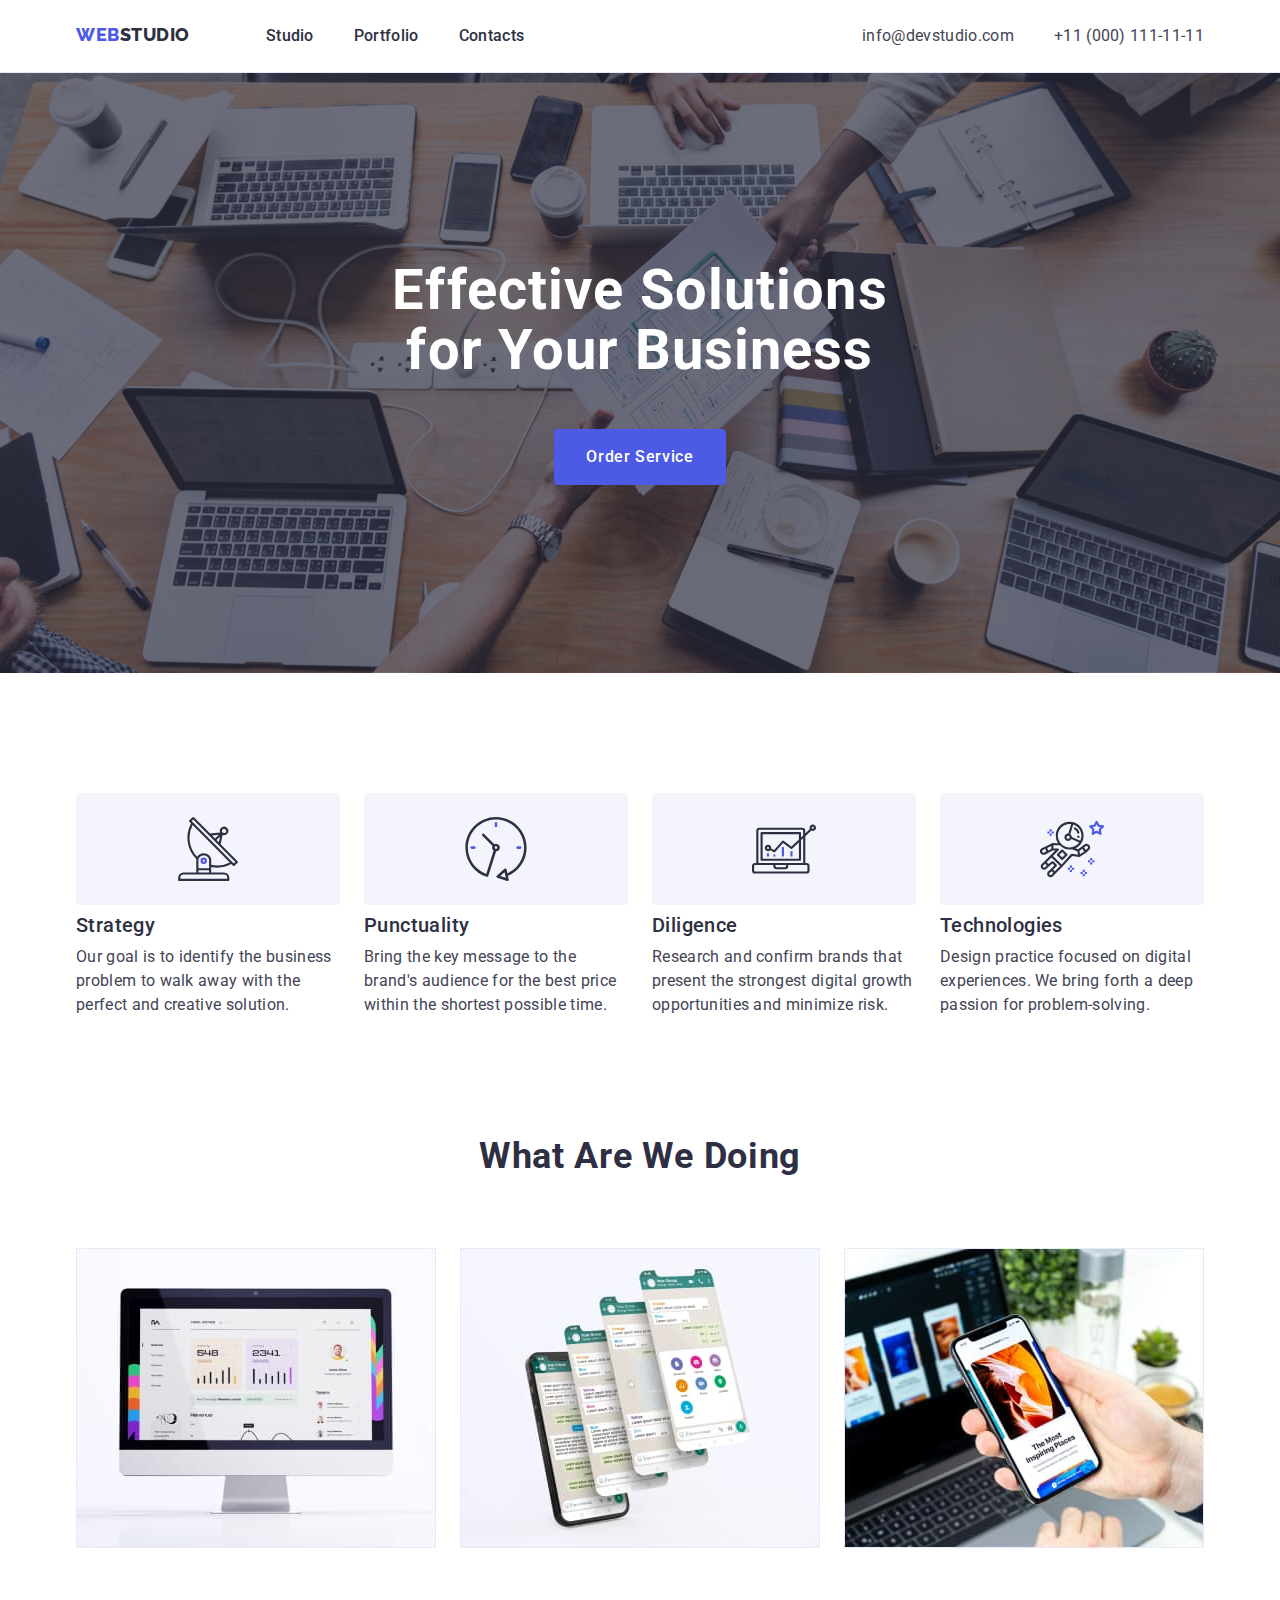
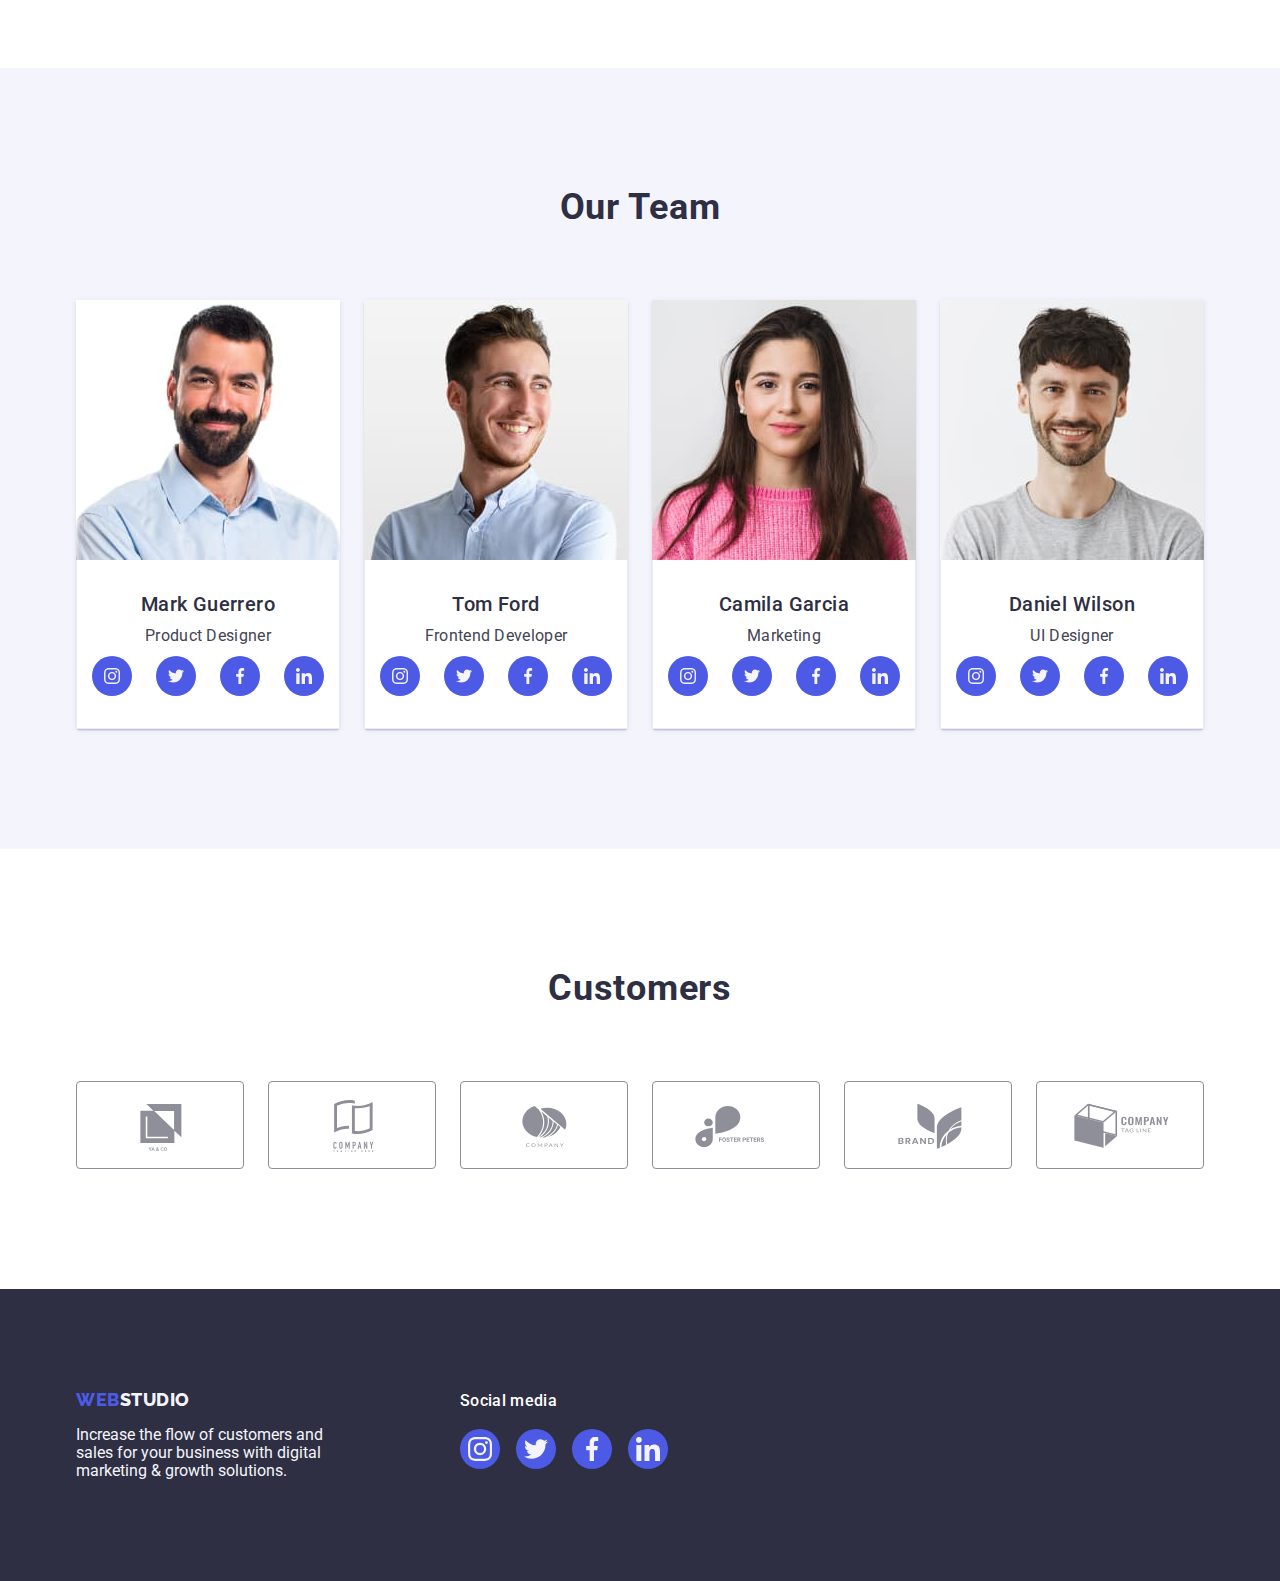
<file: index.html>
<!DOCTYPE html>
<html lang="en">
  <head>
    <meta charset="UTF-8" />
    <meta http-equiv="X-UA-Compatible" content="IE=edge" />
    <meta name="viewport" content="width=device-width, initial-scale=1.0" />
    <title>Document</title>
    <link
      rel="stylesheet"
      href="https://cdn.jsdelivr.net/npm/modern-normalize@1.1.0/modern-normalize.min.css"
    />
    <link rel="stylesheet" href="./css/styles.css" />
    <link rel="preconnect" href="https://fonts.googleapis.com" />
    <link rel="preconnect" href="https://fonts.gstatic.com" crossorigin />
    <link
      href="https://fonts.googleapis.com/css2?family=Raleway:wght@800&display=swap"
      rel="stylesheet"
    />
    <link rel="preconnect" href="https://fonts.googleapis.com" />
    <link rel="preconnect" href="https://fonts.gstatic.com" crossorigin />
    <link
      href="https://fonts.googleapis.com/css2?family=Roboto:wght@400;500;700;900&display=swap"
      rel="stylesheet"
    />
  </head>
  <body>
    <header class="header">
      <div class="header-flex-wrap container">
        <nav class="header-nav flex-wrap">
          <a class="header-nav-logo link" href=""
            >Web<span class="header-studio-span">Studio</span></a
          >
          <ul class="header-nav-list">
            <li class="header-nav-item">
              <a class="header-nav-link link" href="./index.html">Studio</a>
            </li>
            <li class="header-nav-item">
              <a class="header-nav-link link" href="./portfolio.html"
                >Portfolio</a
              >
            </li>
            <li class="header-nav-item">
              <a class="header-nav-link link" href="">Contacts</a>
            </li>
          </ul>
        </nav>
        <address class="our-adress">
          <ul class="header-adress-list list">
            <li class="header-adress-item">
              <a
                class="header-adress-link link"
                href="mailto:info@devstudio.com"
                >info@devstudio.com</a
              >
            </li>
            <li class="header-adress-item">
              <a class="header-adress-link link" href="tel:+110001111111"
                >+11 (000) 111-11-11</a
              >
            </li>
          </ul>
        </address>
      </div>
    </header>
    <main>
      <section class="hero">
        <div class="container">
          <h1 class="hero-title">Effective Solutions for Your Business</h1>
          <button class="hero-btn" type="button">Order Service</button>
        </div>
      </section>
      <section class="section-services">
        <div class="container">
          <h2 hidden class="visually-hidden">Our Road</h2>
          <ul class="list main-list-services">
            <li class="main-link-services">
              <div class="social-logo-wrap">
                <svg width="64" height="64">
                  <use href="./images/icons.svg#icon-antenna-1"></use>
                </svg>
              </div>
              <h3 class="our-services">Strategy</h3>
              <p class="our-services-description">
                Our goal is to identify the business problem to walk away with
                the perfect and creative solution.
              </p>
            </li>
            <li class="main-link-services">
              <div class="social-logo-wrap">
                <svg width="64" height="64">
                  <use href="./images/icons.svg#icon-clock-1"></use>
                </svg>
              </div>
              <h3 class="our-services">Punctuality</h3>
              <p class="our-services-description">
                Bring the key message to the brand's audience for the best price
                within the shortest possible time.
              </p>
            </li>
            <li class="main-link-services">
              <div class="social-logo-wrap">
                <svg width="64" height="64">
                  <use href="./images/icons.svg#icon-diagram-1"></use>
                </svg>
              </div>
              <h3 class="our-services">Diligence</h3>
              <p class="our-services-description">
                Research and confirm brands that present the strongest digital
                growth opportunities and minimize risk.
              </p>
            </li>
            <li class="main-link-services">
              <div class="social-logo-wrap">
                <svg width="64" height="64">
                  <use href="./images/icons.svg#icon-astronaut-1"></use>
                </svg>
              </div>
              <h3 class="our-services">Technologies</h3>
              <p class="our-services-description">
                Design practice focused on digital experiences. We bring forth a
                deep passion for problem-solving.
              </p>
            </li>
          </ul>
        </div>
      </section>
      <section class="section-doing">
        <div class="container">
          <h2 class="section-title">What are we doing</h2>
          <ul class="list section-doing-list">
            <li class="section-doing-item">
              <img width="360" src="./images/img10.jpg" alt="computer" />
            </li>
            <li class="section-doing-item">
              <img
                width="360"
                src="./images/img11.jpg"
                alt="messenger on telephone"
              />
            </li>
            <li class="section-doing-item">
              <img width="360" src="./images/img12.jpg" alt="graphic arts" />
            </li>
          </ul>
        </div>
      </section>
      <section class="our-team section">
        <div class="container">
          <h2 class="section-title">Our Team</h2>
          <ul class="our-team-list list">
            <li class="our-team-item">
              <img
                class="our-photo"
                width="264"
                src="./images/man1.jpg"
                alt="Mark Guerrero"
              />
              <div class="our-team-title">
                <h3 class="our-services">Mark Guerrero</h3>
                <p class="our-services-description">Product Designer</p>
                <ul class="social-list">
                  <li class="social-item">
                    <a
                      class="social-item-link"
                      href=""
                      target="_blank"
                      rel="noopener noreferrer"
                      aria-label="instagram"
                    >
                      <svg class="social-item-svg" width="16" height="16">
                        <use href="./images/icons.svg#icon-instagram-2"></use>
                      </svg>
                    </a>
                  </li>
                  <li class="social-item">
                    <a
                      class="social-item-link"
                      href=""
                      target="_blank"
                      rel="noopener noreferrer"
                      aria-label="twitter"
                    >
                      <svg class="social-item-svg" width="16" height="16">
                        <use href="./images/icons.svg#icon-twitter-2"></use>
                      </svg>
                    </a>
                  </li>
                  <li class="social-item">
                    <a
                      class="social-item-link"
                      href=""
                      target="_blank"
                      rel="noopener noreferrer"
                      aria-label="facebook"
                    >
                      <svg class="social-item-svg" width="16" height="16">
                        <use href="./images/icons.svg#icon-facebook-2"></use>
                      </svg>
                    </a>
                  </li>
                  <li class="social-item">
                    <a
                      class="social-item-link"
                      href=""
                      target="_blank"
                      rel="noopener noreferrer"
                      aria-label="linkedin"
                    >
                      <svg class="social-item-svg" width="16" height="16">
                        <use href="./images/icons.svg#icon-linkedin-2"></use>
                      </svg>
                    </a>
                  </li>
                </ul>
              </div>
            </li>
            <li class="our-team-item">
              <img
                class="our-photo"
                width="264"
                src="./images/man2.jpg"
                alt="Tom Ford"
              />
              <div class="our-team-title">
                <h3 class="our-services">Tom Ford</h3>
                <p class="our-services-description">Frontend Developer</p>
                <ul class="social-list">
                  <li class="social-item">
                    <a
                      class="social-item-link"
                      href=""
                      target="_blank"
                      rel="noopener noreferrer"
                    >
                      <svg class="social-item-svg" width="16" height="16">
                        <use href="./images/icons.svg#icon-instagram-2"></use>
                      </svg>
                    </a>
                  </li>
                  <li class="social-item">
                    <a
                      class="social-item-link"
                      href=""
                      target="_blank"
                      rel="noopener noreferrer"
                    >
                      <svg class="social-item-svg" width="16" height="16">
                        <use href="./images/icons.svg#icon-twitter-2"></use>
                      </svg>
                    </a>
                  </li>
                  <li class="social-item">
                    <a
                      class="social-item-link"
                      href=""
                      target="_blank"
                      rel="noopener noreferrer"
                    >
                      <svg class="social-item-svg" width="16" height="16">
                        <use href="./images/icons.svg#icon-facebook-2"></use>
                      </svg>
                    </a>
                  </li>
                  <li class="social-item">
                    <a
                      class="social-item-link"
                      href=""
                      target="_blank"
                      rel="noopener noreferrer"
                    >
                      <svg class="social-item-svg" width="16" height="16">
                        <use href="./images/icons.svg#icon-linkedin-2"></use>
                      </svg>
                    </a>
                  </li>
                </ul>
              </div>
            </li>
            <li class="our-team-item">
              <img
                class="our-photo"
                width="264"
                src="./images/woman.jpg"
                alt="Camila Garcia"
              />
              <div class="our-team-title">
                <h3 class="our-services">Camila Garcia</h3>
                <p class="our-services-description">Marketing</p>
                <ul class="social-list">
                  <li class="social-item">
                    <a
                      class="social-item-link"
                      href=""
                      target="_blank"
                      rel="noopener noreferrer"
                    >
                      <svg class="social-item-svg" width="16" height="16">
                        <use href="./images/icons.svg#icon-instagram-2"></use>
                      </svg>
                    </a>
                  </li>
                  <li class="social-item">
                    <a
                      class="social-item-link"
                      href=""
                      target="_blank"
                      rel="noopener noreferrer"
                    >
                      <svg class="social-item-svg" width="16" height="16">
                        <use href="./images/icons.svg#icon-twitter-2"></use>
                      </svg>
                    </a>
                  </li>
                  <li class="social-item">
                    <a
                      class="social-item-link"
                      href=""
                      target="_blank"
                      rel="noopener noreferrer"
                    >
                      <svg class="social-item-svg" width="16" height="16">
                        <use href="./images/icons.svg#icon-facebook-2"></use>
                      </svg>
                    </a>
                  </li>
                  <li class="social-item">
                    <a
                      class="social-item-link"
                      href=""
                      target="_blank"
                      rel="noopener noreferrer"
                    >
                      <svg class="social-item-svg" width="16" height="16">
                        <use href="./images/icons.svg#icon-linkedin-2"></use>
                      </svg>
                    </a>
                  </li>
                </ul>
              </div>
            </li>
            <li class="our-team-item">
              <img
                class="our-photo"
                width="264"
                src="./images/man3.jpg"
                alt="Daniel Wilson"
              />
              <div class="our-team-title">
                <h3 class="our-services">Daniel Wilson</h3>
                <p class="our-services-description">UI Designer</p>
                <ul class="social-list">
                  <li class="social-item">
                    <a
                      class="social-item-link"
                      href=""
                      target="_blank"
                      rel="noopener noreferrer"
                    >
                      <svg class="social-item-svg" width="16" height="16">
                        <use href="./images/icons.svg#icon-instagram-2"></use>
                      </svg>
                    </a>
                  </li>
                  <li class="social-item">
                    <a
                      class="social-item-link"
                      href=""
                      target="_blank"
                      rel="noopener noreferrer"
                    >
                      <svg class="social-item-svg" width="16" height="16">
                        <use href="./images/icons.svg#icon-twitter-2"></use>
                      </svg>
                    </a>
                  </li>
                  <li class="social-item">
                    <a
                      class="social-item-link"
                      href=""
                      target="_blank"
                      rel="noopener noreferrer"
                    >
                      <svg class="social-item-svg" width="16" height="16">
                        <use href="./images/icons.svg#icon-facebook-2"></use>
                      </svg>
                    </a>
                  </li>
                  <li class="social-item">
                    <a
                      class="social-item-link"
                      href=""
                      target="_blank"
                      rel="noopener noreferrer"
                    >
                      <svg class="social-item-svg" width="16" height="16">
                        <use href="./images/icons.svg#icon-linkedin-2"></use>
                      </svg>
                    </a>
                  </li>
                </ul>
              </div>
            </li>
          </ul>
        </div>
      </section>
      <section class="section-customers">
        <div class="container">
          <h2 class="section-title">Customers</h2>
          <ul class="customers-list">
            <li class="customers-item">
              <a
                href=""
                class="customers-link"
                target="-blank"
                rel="noopener noreferrer"
              >
                <svg class="customers-logo" width="104" height="56">
                  <use href="./images/icons.svg#icon-logo-1"></use>
                </svg>
              </a>
            </li>
            <li class="customers-item">
              <a
                href=""
                class="customers-link"
                target="-blank"
                rel="noopener noreferrer"
              >
                <svg class="customers-logo" width="104" height="56">
                  <use href="./images/icons.svg#icon-logo-2"></use>
                </svg>
              </a>
            </li>
            <li class="customers-item">
              <a
                href=""
                class="customers-link"
                target="-blank"
                rel="noopener noreferrer"
              >
                <svg class="customers-logo" width="104" height="56">
                  <use href="./images/icons.svg#icon-logo-3"></use>
                </svg>
              </a>
            </li>
            <li class="customers-item">
              <a
                href=""
                class="customers-link"
                target="-blank"
                rel="noopener noreferrer"
              >
                <svg class="customers-logo" width="104" height="56">
                  <use href="./images/icons.svg#icon-logo-4"></use>
                </svg>
              </a>
            </li>
            <li class="customers-item">
              <a
                href=""
                class="customers-link"
                target="-blank"
                rel="noopener noreferrer"
              >
                <svg class="customers-logo" width="104" height="56">
                  <use href="./images/icons.svg#icon-logo-5"></use>
                </svg>
              </a>
            </li>
            <li class="customers-item">
              <a
                href=""
                class="customers-link"
                target="-blank"
                rel="noopener noreferrer"
              >
                <svg class="customers-logo" width="104" height="56">
                  <use href="./images/icons.svg#icon-logo-6"></use>
                </svg>
              </a>
            </li>
          </ul>
        </div>
      </section>
    </main>
    <footer class="footer">
      <div class="container footer-flex-wrap">
        <div class="left-side">
          <a class="footer-logo link" href="">
            Web<span class="footer-logo-span">Studio</span>
          </a>
          <p class="footer-text">
            Increase the flow of customers and sales for your business with
            digital marketing & growth solutions.
          </p>
        </div>
        <div class="right-side">
          <p class="social-media-title">Social media</p>
          <ul class="footer-social-list">
            <li class="footer-social-item">
              <a
                class="footer-item-link"
                href=""
                target="_blank"
                rel="noopener noreferrer"
              >
                <svg class="social-item-svg" width="24" height="24">
                  <use href="./images/icons.svg#icon-instagram-2"></use>
                </svg>
              </a>
            </li>
            <li class="footer-social-item">
              <a
                class="footer-item-link"
                href=""
                target="_blank"
                rel="noopener noreferrer"
              >
                <svg class="social-item-svg" width="24" height="24">
                  <use href="./images/icons.svg#icon-twitter-2"></use>
                </svg>
              </a>
            </li>
            <li class="footer-social-item">
              <a
                class="footer-item-link"
                href=""
                target="_blank"
                rel="noopener noreferrer"
              >
                <svg class="social-item-svg" width="24" height="24">
                  <use href="./images/icons.svg#icon-facebook-2"></use>
                </svg>
              </a>
            </li>
            <li class="footer-social-item">
              <a
                class="footer-item-link"
                href=""
                target="_blank"
                rel="noopener noreferrer"
              >
                <svg class="social-item-svg" width="24" height="24">
                  <use href="./images/icons.svg#icon-linkedin-2"></use>
                </svg>
              </a>
            </li>
          </ul>
        </div>
      </div>
    </footer>
  </body>
</html>
</file>
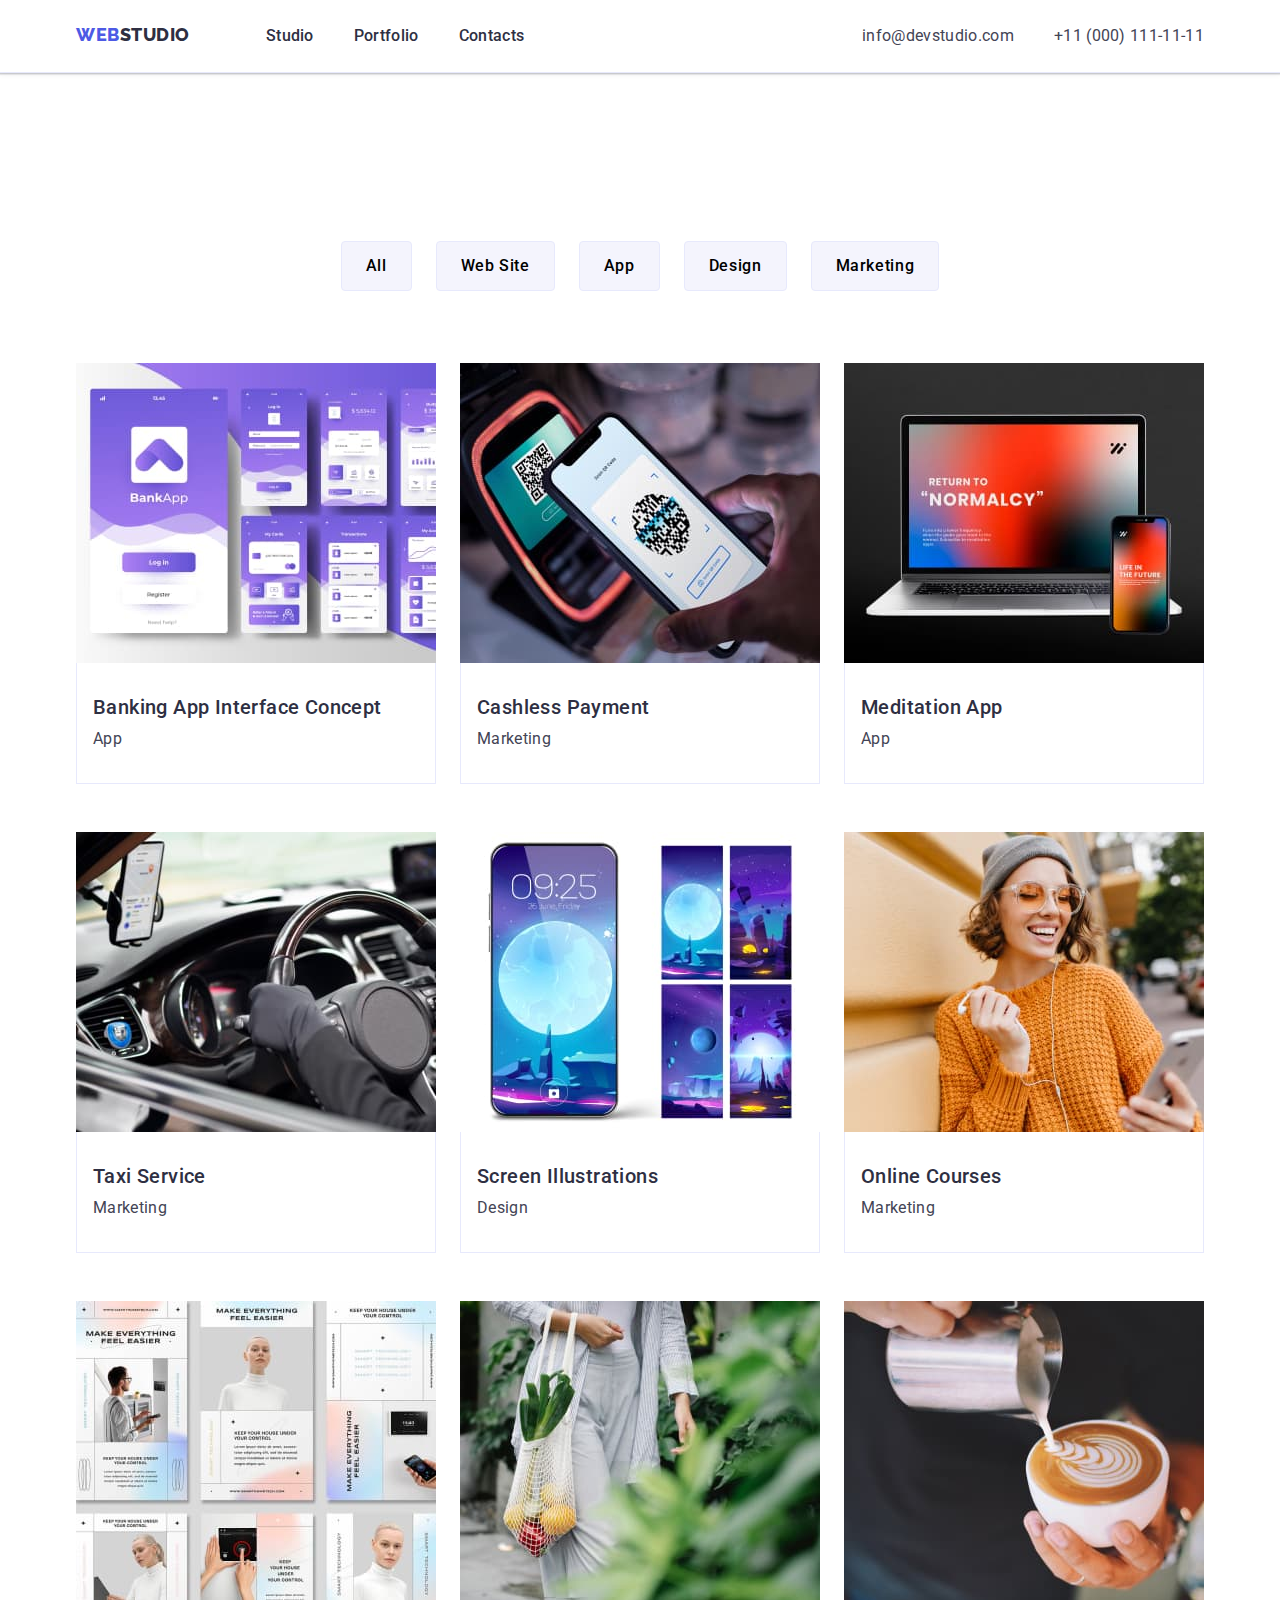
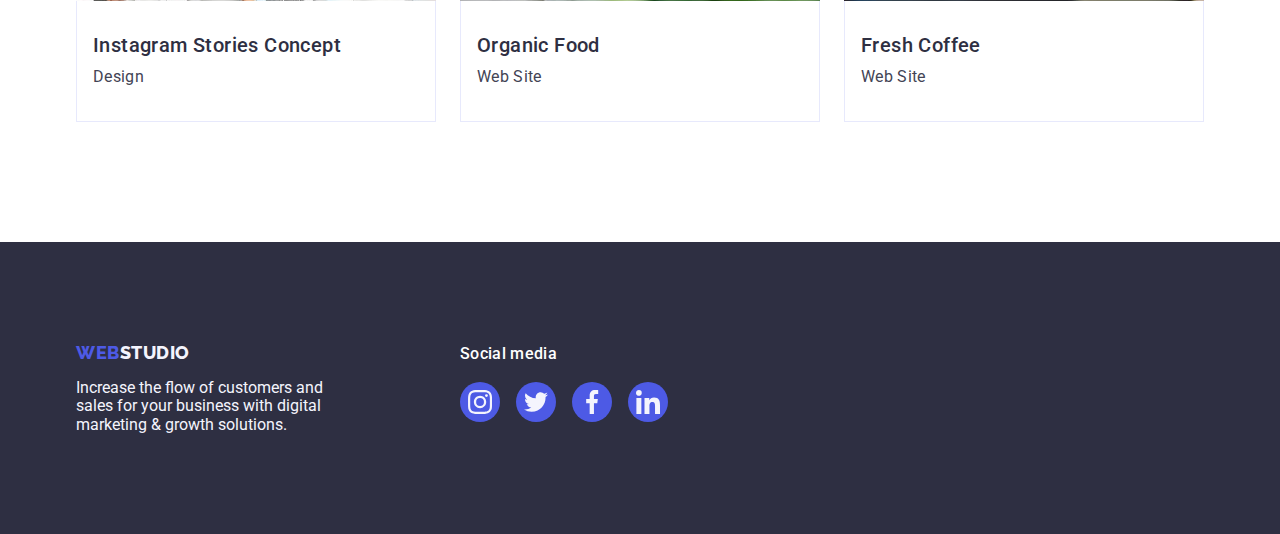
<file: portfolio.html>
<!DOCTYPE html>
<html lang="ru">
  <head>
    <meta charset="UTF-8" />
    <meta http-equiv="X-UA-Compatible" content="IE=edge" />
    <meta name="viewport" content="width=device-width, initial-scale=1.0" />
    <title>Document</title>
    <link
      rel="stylesheet"
      href="https://cdn.jsdelivr.net/npm/modern-normalize@1.1.0/modern-normalize.min.css"
    />
    <link rel="preconnect" href="https://fonts.googleapis.com" />
    <link rel="preconnect" href="https://fonts.gstatic.com" crossorigin />
    <link
      href="https://fonts.googleapis.com/css2?family=Raleway:wght@800&display=swap"
      rel="stylesheet"
    />
    <link rel="preconnect" href="https://fonts.googleapis.com" />
    <link rel="preconnect" href="https://fonts.gstatic.com" crossorigin />
    <link
      href="https://fonts.googleapis.com/css2?family=Roboto:wght@400;500;700;900&display=swap"
      rel="stylesheet"
    />
    <link rel="stylesheet" href="./css/styles.css" />
  </head>
  <body>
    <header class="header">
      <div class="header-flex-wrap container">
        <nav class="header-nav flex-wrap">
          <a class="header-nav-logo link"
            >Web<span class="header-studio-span">Studio</span></a
          >
          <ul class="header-nav-list">
            <li class="header-nav-item">
              <a class="header-nav-link link" href="./index.html">Studio</a>
            </li>
            <li class="header-nav-item">
              <a class="header-nav-link link" href="./portfolio.html"
                >Portfolio</a
              >
            </li>
            <li class="header-nav-item">
              <a class="header-nav-link link" href="">Contacts</a>
            </li>
          </ul>
        </nav>
        <address class="our-adress">
          <ul class="header-adress-list list">
            <li class="header-adress-item">
              <a
                class="header-adress-link link"
                href="mailto:info@devstudio.com"
                >info@devstudio.com</a
              >
            </li>
            <li class="header-adress-item">
              <a class="header-adress-link link" href="tel:+110001111111"
                >+11 (000) 111-11-11</a
              >
            </li>
          </ul>
        </address>
      </div>
    </header>
    <main class="main">
      <section class="main-section-menu">
        <div class="container">
          <h1 hidden>All we can</h1>
          <ul class="main-list list">
            <li class="main-list-item">
              <button class="main-btn" type="button">All</button>
            </li>
            <li class="main-list-item">
              <button class="main-btn" type="button">Web Site</button>
            </li>
            <li class="main-list-item">
              <button class="main-btn" type="button">App</button>
            </li>
            <li class="main-list-item">
              <button class="main-btn" type="button">Design</button>
            </li>
            <li class="main-list-item">
              <button class="main-btn" type="button">Marketing</button>
            </li>
          </ul>
          <ul class="list portfolio-cards">
            <li class="portfolio-card">
              <a class="portfolio-link link" href="#">
                <img
                  class="portfolio-img"
                  width="360"
                  src="./images/img1.jpg"
                  alt="bank app"
                />
                <div class="main-menu-title">
                  <h2 class="our-services">Banking App Interface Concept</h2>
                  <p class="our-services-description">App</p>
                </div>
              </a>
            </li>
            <li class="portfolio-card">
              <a class="portfolio-link link" href="#">
                <img width="360" src="./images/img2.jpg" alt="qr code" />
                <div class="main-menu-title">
                  <h2 class="our-services">Cashless Payment</h2>
                  <p class="our-services-description">Marketing</p>
                </div>
              </a>
            </li>
            <li class="portfolio-card">
              <a class="portfolio-link link" href="#">
                <img
                  width="360"
                  src="./images/img3.jpg"
                  alt="computer + telephone"
                />
                <div class="main-menu-title">
                  <h2 class="our-services">Meditation App</h2>
                  <p class="our-services-description">App</p>
                </div>
              </a>
            </li>
            <li class="portfolio-card">
              <a class="portfolio-link link" href="#">
                <img width="360" src="./images/img4.jpg" alt="navigation" />
                <div class="main-menu-title">
                  <h2 class="our-services">Taxi Service</h2>
                  <p class="our-services-description">Marketing</p>
                </div>
              </a>
            </li>
            <li class="portfolio-card">
              <a class="portfolio-link link" href="#">
                <img width="360" src="./images/img5.jpg" alt="woman" />
                <div class="main-menu-title">
                  <h2 class="our-services">Screen Illustrations</h2>
                  <p class="our-services-description">Design</p>
                </div>
              </a>
            </li>
            <li class="portfolio-card">
              <a class="portfolio-link link" href="#">
                <img width="360" src="./images/img6.jpg" alt="technologies" />
                <div class="main-menu-title">
                  <h2 class="our-services">Online Courses</h2>
                  <p class="our-services-description">Marketing</p>
                </div>
              </a>
            </li>
            <li class="portfolio-card">
              <a class="portfolio-link link" href="#">
                <img width="360" src="./images/img7.jpg" alt="vegetables" />
                <div class="main-menu-title">
                  <h2 class="our-services">Instagram Stories Concept</h2>
                  <p class="our-services-description">Design</p>
                </div>
              </a>
            </li>
            <li class="portfolio-card">
              <a class="portfolio-link link" href="#">
                <img width="360" src="./images/img8.jpg" alt="coffee" />
                <div class="main-menu-title">
                  <h2 class="our-services">Organic Food</h2>
                  <p class="our-services-description">Web Site</p>
                </div>
              </a>
            </li>
            <li class="portfolio-card">
              <a class="portfolio-link link" href="#">
                <img width="360" src="./images/img9.jpg" alt="comp" />
                <div class="main-menu-title">
                  <h2 class="our-services">Fresh Coffee</h2>
                  <p class="our-services-description">Web Site</p>
                </div>
              </a>
            </li>
          </ul>
        </div>
      </section>
    </main>
    <footer class="footer">
      <div class="container footer-flex-wrap">
        <div class="left-side">
          <a class="footer-logo link">
            Web<span class="footer-logo-span">Studio</span>
          </a>
          <p class="footer-text">
            Increase the flow of customers and sales for your business with
            digital marketing & growth solutions.
          </p>
        </div>
        <div class="right-side">
          <p class="social-media-title">Social media</p>
          <ul class="footer-social-list">
            <li class="footer-social-item">
              <a
                class="social-item-link"
                href=""
                target="_blank"
                rel="noopener noreferrer"
              >
                <svg class="social-item-svg" width="24" height="24">
                  <use href="./images/icons.svg#icon-instagram-2"></use>
                </svg>
              </a>
            </li>
            <li class="footer-social-item">
              <a
                class="social-item-link"
                href=""
                target="_blank"
                rel="noopener noreferrer"
              >
                <svg class="social-item-svg" width="24" height="24">
                  <use href="./images/icons.svg#icon-twitter-2"></use>
                </svg>
              </a>
            </li>
            <li class="footer-social-item">
              <a
                class="social-item-link"
                href=""
                target="_blank"
                rel="noopener noreferrer"
              >
                <svg class="social-item-svg" width="24" height="24">
                  <use href="./images/icons.svg#icon-facebook-2"></use>
                </svg>
              </a>
            </li>
            <li class="footer-social-item">
              <a
                class="social-item-link"
                href=""
                target="_blank"
                rel="noopener noreferrer"
              >
                <svg class="social-item-svg" width="24" height="24">
                  <use href="./images/icons.svg#icon-linkedin-2"></use>
                </svg>
              </a>
            </li>
          </ul>
        </div>
      </div>
    </footer>
  </body>
</html>
</file>
<file: css/styles.css>
/* reset */
h1,
h2,
h3,
h4,
h6, 
p {
	margin: 0;
}
ul,
ol {
	list-style: none;
	padding: 0;
	margin: 0;
}
a {
	color: currentColor;
	text-decoration: none;
}
button{
	cursor: pointer;
	font-family: inherit;
	padding: 0;
	background-color: transparent;
	border: none;
	display: block;
}

img {
	display: block;
}

a {
	text-decoration: none;
	color: inherit;
	display: block;
}


/* Common Css */
:root {
	/* Fonts */
    --primery-font: "Roboto", sans-serif;
	--secondary-font: "Raleway", sans-serif;
	/* colors */
    --color-iris: #4d5ae5;
	--color-ocean: #404bbf;
	--color-navy-blue: #2e2f42;
	--color-green: #31d0aa;
	--color-slate: #434455;
	--color-light-slate: #8e8f99;
	--color-cornflower: #e7e9fc;
	--color-cloud: #f4f4fd;
	--color-grey: #2e2f42;
	--color-white: #ffffff;
	--color-dairy: #fcfcfc;
}
.container {
	max-width: 1158px;
	margin: 0 auto;
	padding: 0 15px 0 15px;
}
.link {
	text-decoration: none;
	color: inherit;
}

.our-adress {
	font-style: normal;
}
.section-title {
	font-size: 36px;
	line-height: 1.1;
	text-align: center;
	text-transform: capitalize;
	color: var(--color-grey);
	letter-spacing: 0.02em;
	margin-bottom: 72px;

}
.list {
	list-style: none;
}

body {
	font-family: var(--primery-font);
    background-color: var(--color-white);
	color: var(--color-slate);
}

.visually-hidden {  
	position: absolute;  
	width: 1px;  
	height: 1px;  
	margin: -1px;  
	border: 0;  
	padding: 0;
	white-space: nowrap;  
	clip-path: inset(100%);  
	clip: rect(0 0 0 0);  
	overflow: hidden;
}
.section {
	padding-top: 120px;
	padding-bottom: 120px;
}

/* main Document */
/* Header */
.header-adress-link {
	
	font-style: normal;
	font-size: 16px;
	line-height: 1.5;
	letter-spacing: 0.02em;
	color: var(--color-slate);

}
.header {
	border-bottom: 1px solid var(--color-cornflower);
	box-shadow:  0px 2px 1px rgba(46, 47, 66, 0.08), 0px 1px 1px rgba(46, 47, 66, 0.16), 0px 1px 6px rgba(46, 47, 66, 0.08);
}
.our-adress {
	margin-left: auto;
}
.header-adress-list {
	display: flex;
	align-content: center;
	gap: 40px;
	
}

.header-adress-link:hover, 
.header-adress-link:focus{
	color: var(--color-ocean);
}

.header-flex-wrap {
	display: flex;
	align-items: center;
	margin: 0 auto;
	
}
.flex-wrap{
	display: flex;
	align-items: baseline;
	
}
.header-nav-list {
	display: flex;
	gap: 40px;
	margin-left: 76px;
}

.header-nav-logo {
	font-family: "Raleway", sans-serif;
	font-weight: 800;
	font-size: 18px;
	line-height: 1.17;
	letter-spacing: 0.03em;
	text-transform: uppercase;
	color: var(--color-iris);
}


.header-nav-link {
	font-weight: 500;
	font-size: 16px;
	line-height: 1.5;
	letter-spacing: 0.02em;
	color: var(--color-navy-blue);
	padding: 24px 0;
}

.header-nav-link:hover,
.header-nav-link:focus {
	color: var(--color-ocean);
}

.header-studio-span {
	color: var(--color-navy-blue);
}

/* Main */


.hero {
	background-color: var(--color-grey);
	padding: 188px 0 188px;
	background-image: linear-gradient(rgba(46, 47, 66, 0.7), rgba(46, 47, 66, 0.7)) ,url(../images/hero.jpg);
	background-position: center;
	background-repeat: no-repeat;
	background-size: cover;
	max-width: 1440px;
	margin: 0 auto;
}
.hero-btn {
	text-align: center;
	background-color: var(--color-iris);
	letter-spacing: 0.04em;
	font-family: var(--primery-font);
	font-weight: 500;
	font-size: 16px;
	line-height: 1.5;
	letter-spacing: 0.04em;
	color: var(--color-white);
	cursor: pointer;
	margin: auto;
	min-width: 169px;
	padding: 16px 32px;
	display: block;
	height: 56px;
	border: none;
	border-radius: 4px;
}

.hero-btn:hover,
.hero-btn:focus {
	background-color: var(--color-ocean);
}
.hero-title {
	margin: auto;
	max-width: 496px;
	font-size: 56px;
	line-height: 1.07;
	text-align: center;
	letter-spacing: 0.02em;
	color: var(--color-white);
	margin-bottom: 48px;

}


.our-team-item {
	background-color: var(--color-white);
	text-align: center;
	width: calc((100% - 72px) / 4);
	border-radius: 0px 0px 4px 4px;
	box-shadow: 0px 1px 6px rgba(46, 47, 66, 0.08), 0px 1px 1px rgba(46, 47, 66, 0.16), 0px 2px 1px rgba(46, 47, 66, 0.08);
}

.section-doing{
	margin-bottom: 120px;
}

.section-doing-item{
	width: calc((100% - 48px) / 3);
}
.main-list-services{
	display: flex;
	flex-wrap: wrap;
	gap: 24px;
}
.main-link-services {
	width: calc((100% - 72px) / 4);
}
.section-doing-list {
	display: flex;
	gap: 24px;
}
.section-services {
	padding: 120px 0;
}
.our-team-list {
	display: flex;
	flex-wrap: wrap;
	gap: 24px;
}
.social-list {
	display: flex;
	gap: 24px;
	justify-content: center;
	margin-top: 8px;
}
.social-item-link {
	width: 40px;
	height: 40px;
	display: flex;
	background-color: var(--color-iris);
	align-items: center;
	justify-content: center;
	border-radius: 50%;
}
.social-item-link:hover,
.social-item-link:focus {
	background-color: var(--color-ocean);
}

.customers-list {
	display: flex;
	gap: 24px;
	justify-content: center;
}
.customers-item {
	width: calc((100% - 120px) / 6);
}
.customers-link {
	display: flex;
	align-items: center;
	color: var(--color-light-slate);
	border: 1px solid #8E8F99;
	border-radius: 4px;
	justify-content: center;
	height: 88px;
}
.customers-link:hover,
.customers-link:focus {
	color: var(--color-ocean);
	border-color: var(--color-ocean);
}
.section-customers {
	padding: 120px 0;
}
.customers-logo {
	fill: currentColor;
}

.social-item-svg{
	fill: #f4f4fd;
}


.social-media-title {
	font-family: 'Roboto';
	font-style: normal;
	font-weight: 500;
	font-size: 16px;
	line-height: 1.5;
	letter-spacing: 0.02em;
	color: var(--color-white);
	margin-bottom: 16px;
}
.footer-social-list {
	display: flex;
	gap: 16px;
}
.footer-flex-wrap {
	display: flex;
	align-items: baseline;

}

/* Portfolio */

.social-logo-wrap{
	align-items: center;
	display: flex;
	background: var(--color-cloud);
	border-radius: 4px;
	justify-content: center;
	height: 112px;
	margin-bottom: 8px;
}
.main-list {
	display: flex;
	justify-content: center;
	gap: 24px;
	margin-top: 72px;
	margin-bottom: 72px;
}

.portfolio-cards {
	display: flex;
	flex-wrap: wrap;
	justify-content: center;
	row-gap: 48px;
	column-gap: 24px;
}
.portfolio-card {
	width: calc((100% - 48px) / 3);
}
.main-section-menu {
	padding-top: 96px;
	padding-bottom: 120px;
}
.main-btn{
	font-family: inherit;
	background-color: var(--color-cloud);
	border: var(--color-iris);
	font-style: normal;
	font-weight: 500;
	font-size: 16px;
	line-height: 1.5;
	letter-spacing: 0.04em;
	cursor: pointer;
	display: block;
	border-radius: 4px;
	padding: 12px 24px;
	border: 1px solid var(--color-cornflower);
}

.main-btn:hover,
.main-btn:focus {
	background-color: var(--color-ocean);
	color: var(--color-white);
	border: 1px solid transparent;
	box-shadow: 0px 3px 1px rgba(0, 0, 0, 0.1), 0px 2px 1px rgba(0, 0, 0, 0.08), 0px 2px 2px rgba(0, 0, 0, 0.12);
}
	/* Section - 2 */

 .our-services{
	font-weight: 500;
	font-size: 20px;
	line-height: 1.2;
	letter-spacing: 0.02em;
	color: var(--color-navy-blue);
	margin-bottom: 8px;
}
.our-services-description{
	line-height: 1.5;
	letter-spacing: 0.02em;
	color: var(--color-slate);
}

	/* section - 4 */
.our-team{
	background-color: var(--color-cloud);
}
.our-team-title {
	padding: 32px 0px;
	border: 1px solid var(--color-cornflower);
	border-top: none;
}
.main-menu-title {
	padding: 32px 16px;
	border: 1px solid var(--color-cornflower);
	border-top: none;
}
.portfolio-link:hover,
.portfolio-link:focus {
	box-shadow: 0px 1px 6px rgba(46, 47, 66, 0.08), 0px 1px 1px rgba(46, 47, 66, 0.16), 0px 2px 1px rgba(46, 47, 66, 0.08);
}

/* Footer */
.footer{
	background-color: var(--color-grey);
	padding: 100px 0;
}
.footer-text {
	width: 264px;
	color: var(--color-cloud);
}

.footer-logo {
	font-family: var(--secondary-font);
	font-weight: 800;
	font-size: 18px;
	line-height: 1.17;
	letter-spacing: 0.03em;
	text-transform: uppercase;
	color: var(--color-iris);
	margin-bottom: 16px;
	display: inline-block;
}
.footer-logo-span {
	color: var(--color-cloud);
}
.left-side {
	margin-right: 120px;
}

.footer-item-link {
	width: 40px;
	height: 40px;
	display: flex;
	background-color: var(--color-iris);
	align-items: center;
	justify-content: center;
	border-radius: 50%;
}

.footer-item-link:hover,
.footer-item-link:focus {
	background: var(--color-green);
}
</file>
